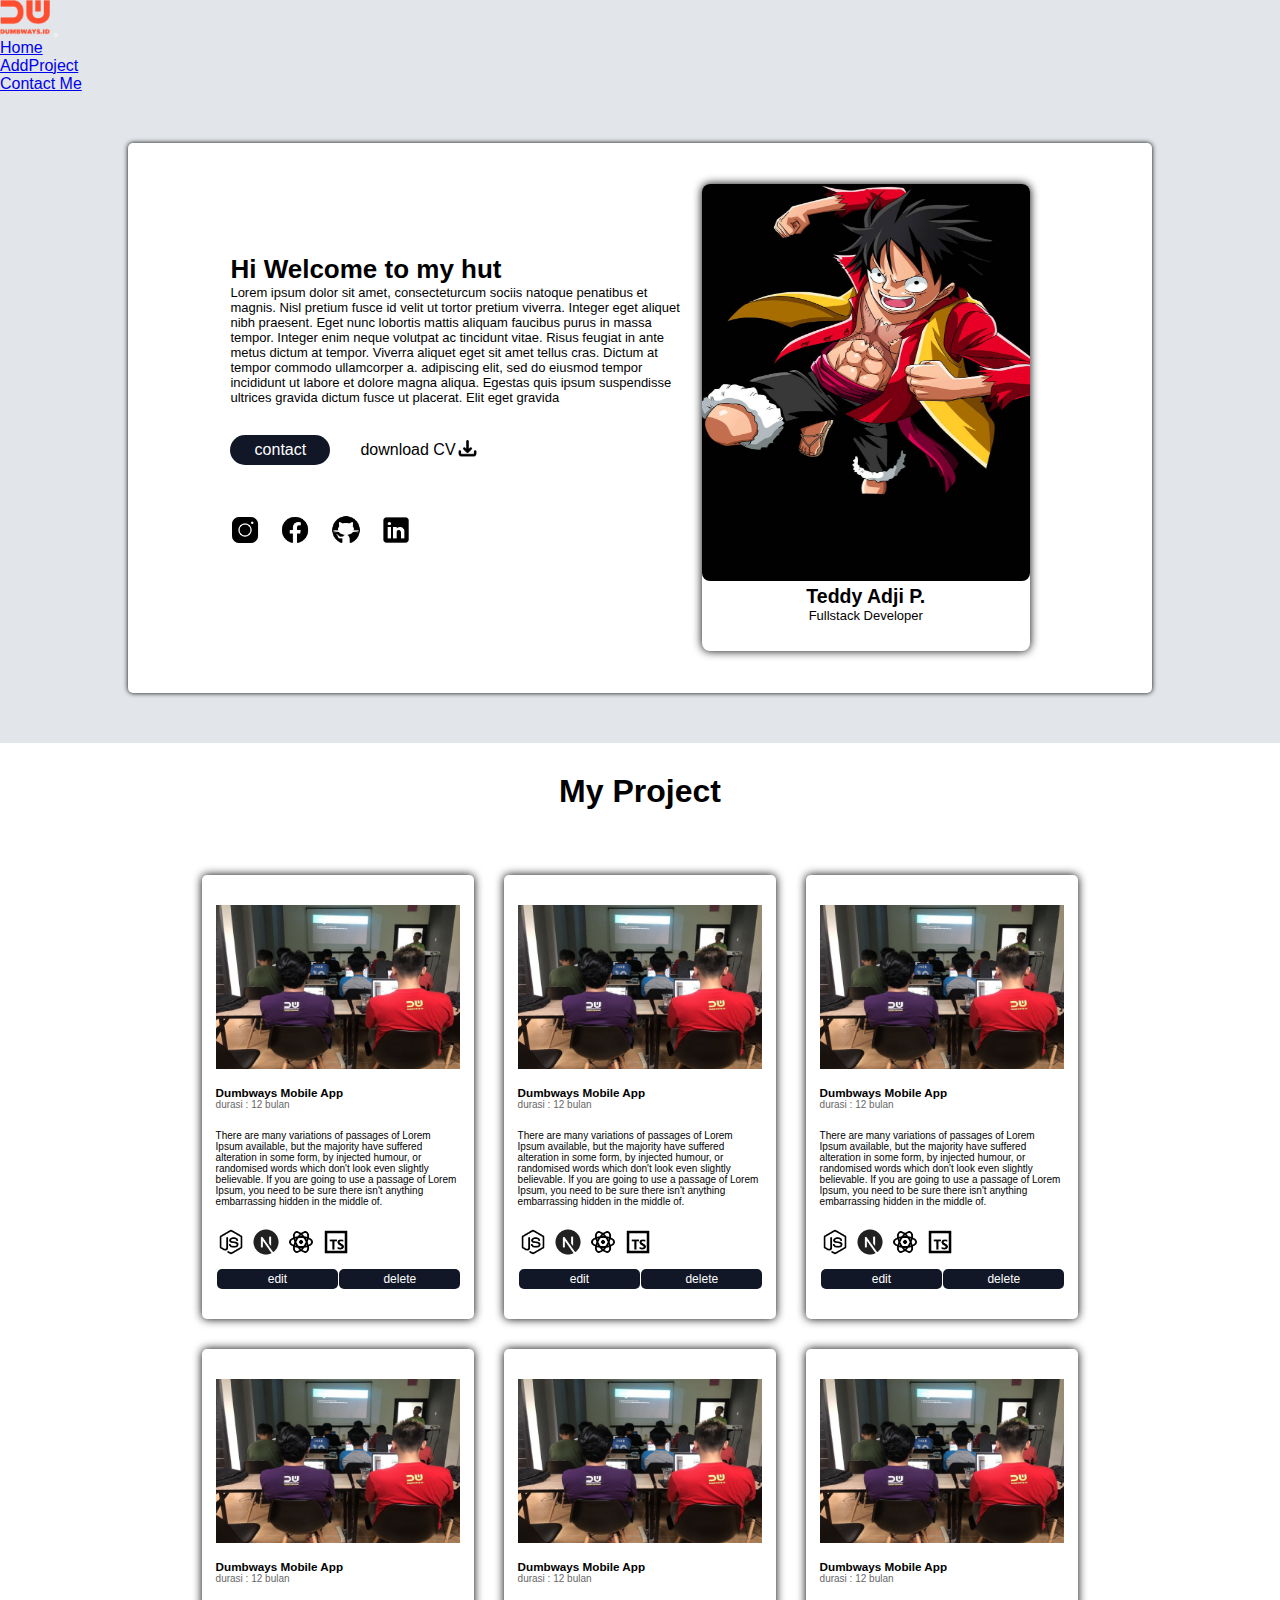
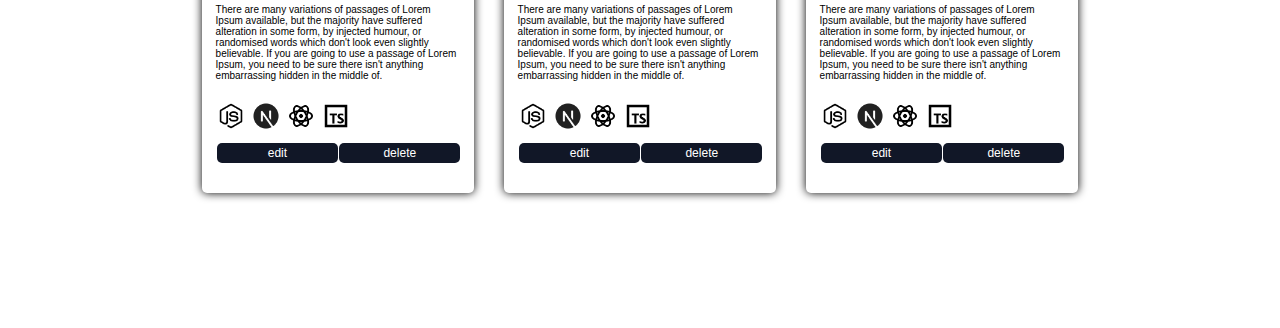
<file: view/index.html>
<!DOCTYPE html>
<html lang="en">
    <head>
        <meta charset="utf-8" />
        <meta name="viewport" content="width=device-width, initial-scale=1" />
        <title>Routing</title>
        <link rel="icon" href="/public/img/logo.png" />
        <link rel="stylesheet" href="/public/CSS/style.css" />
        <link
            href="https://cdn.jsdelivr.net/npm/bootstrap@5.2.2/dist/css/bootstrap.min.css"
            rel="stylesheet"
            integrity="sha384-Zenh87qX5JnK2Jl0vWa8Ck2rdkQ2Bzep5IDxbcnCeuOxjzrPF/et3URy9Bv1WTRi"
            crossorigin="anonymous"
        />
    </head>

    <body>
        <nav class="navbar navbar-expand-lg bg-light border-bottom sticky-top">
            <div class="container">
                <a class="navbar-brand" href="#"
                    ><img src="/public/img/Logo.png" alt="Logo" width="50"
                /></a>
                <button
                    class="navbar-toggler"
                    type="button"
                    data-bs-toggle="collapse"
                    data-bs-target="#navbarNav"
                    aria-controls="navbarNav"
                    aria-expanded="false"
                    aria-label="Toggle navigation"
                >
                    <span class="navbar-toggler-icon"></span>
                </button>
                <div class="collapse navbar-collapse" id="navbarNav">
                    <ul class="navbar-nav">
                        <li class="nav-item">
                            <a
                                class="nav-link active"
                                aria-current="page"
                                href="/"
                                >Home</a
                            >
                        </li>
                        <li class="nav-item">
                            <a class="nav-link" href="/form-project"
                                >AddProject</a
                            >
                        </li>
                    </ul>
                    <a href="/contact" class="btn btn-dark ms-auto"
                        >Contact Me</a
                    >
                </div>
            </div>
        </nav>

        <div class="card">
            <div class="container-card">
                <div class="content">
                    <div class="article">
                        <div class="container-content">
                            <h1>Hi Welcome to my hut</h1>
                            <p>
                                Lorem ipsum dolor sit amet, consecteturcum sociis natoque penatibus et magnis. Nisl pretium fusce id velit ut tortor pretium viverra. Integer eget aliquet nibh praesent. Eget nunc lobortis mattis aliquam faucibus purus in massa tempor. Integer enim neque volutpat ac tincidunt vitae. Risus feugiat in ante metus dictum at tempor. Viverra aliquet eget sit amet tellus cras. Dictum at tempor commodo ullamcorper a. adipiscing elit, sed do eiusmod tempor incididunt ut labore et dolore magna aliqua. Egestas quis ipsum suspendisse ultrices gravida dictum fusce ut placerat. Elit eget gravida
                            </p>
                        </div>

                        <div class="anchor">
                            <div class="container-contact">
                                <a href="https://www.whatsapp.com/?lang=id">contact</a>
                            </div>
                            <div class="container-cv">
                                download CV
                                <a href="#"
                                    ><img
                                        src="/public/img/icons8-downloading-updates-64.png"
                                        alt=""
                                        style="width: 23px"
                                /></a>
                            </div>
                        </div>
                    </div>

                    <div class="line-sosial">
                        <a
                            href="https://www.instagram.com/teddyadji/"
                            id="ig"
                        >
                            <img
                                src="/public/img/icons8-instagram-50.png"
                                alt=""
                            />
                        </a>
                        <a
                            href="https://www.facebook.com/login.php/"
                            id="fb"
                        >
                            <img
                                src="/public/img/icons8-facebook-50.png"
                                alt=""
                            />
                        </a>
                        <a href="https://twitter.com/i/flow/login" id="twitter">
                            <img
                                src="/public/img/icons8-github-50.png"
                                alt=""
                            />
                        </a>
                        <a
                            href="https://www.linkedin.com/login/in"
                            id="linkedIn"
                        >
                            <img
                                src="/public/img/icons8-linkedin-50.png"
                                alt=""
                            />
                        </a>
                    </div>
                </div>
                <div class="profile-card">
                    <img src="/public/img/gambar_luffy.jpg" alt="" />
                    <div class="profil-bio">
                        <h2>Teddy Adji P.</h2>
                        <p>Fullstack Developer</p>
                    </div>
                </div>
            </div>
        </div>
        <div class="blog">
            <div class="output-myproject">
                <h1>My Project</h1>
            </div>

            <div class="post-blog">
                <div class="card-blog">
                    <a href="#">
                        <div class="content-blog">
                            <div class="thumbnail">
                                <img src="/public/img/blog-img.png" alt="" />
                            </div>

                            <div class="title-blog">
                                <h3>Dumbways Mobile App</h3>
                                <p>durasi : 12 bulan</p>
                            </div>

                            <div class="description-output">
                                There are many variations of passages of Lorem
                                Ipsum available, but the majority have suffered
                                alteration in some form, by injected humour, or
                                randomised words which don't look even slightly
                                believable. If you are going to use a passage of
                                Lorem Ipsum, you need to be sure there isn't
                                anything embarrassing hidden in the middle of.
                            </div>

                            <div class="technologies-output">
                                <div class="nodejs">
                                    <img src="/public/img/nodejs.png" alt="" />
                                </div>
                                <div class="nextjs">
                                    <img src="/public/img/nextjs.png" alt="" />
                                </div>
                                <div class="reactjs">
                                    <img src="/public/img/reactjs.png" alt="" />
                                </div>
                                <div class="typescript">
                                    <img
                                        src="/public/img/typescript.png"
                                        alt=""
                                    />
                                </div>
                            </div>

                            <div class="opsi-blog">
                                <div class="edit-blog">
                                    <a href="">edit</a>
                                </div>

                                <div class="delete-blog">
                                    <a href="">delete</a>
                                </div>
                            </div>
                        </div>
                    </a>
                </div>
                <div class="card-blog">
                    <a href="blog.html">
                        <div class="content-blog">
                            <div class="thumbnail">
                                <img src="/public/img/blog-img.png" alt="" />
                            </div>

                            <div class="title-blog">
                                <h3>Dumbways Mobile App</h3>
                                <p>durasi : 12 bulan</p>
                            </div>

                            <div class="description-output">
                                There are many variations of passages of Lorem
                                Ipsum available, but the majority have suffered
                                alteration in some form, by injected humour, or
                                randomised words which don't look even slightly
                                believable. If you are going to use a passage of
                                Lorem Ipsum, you need to be sure there isn't
                                anything embarrassing hidden in the middle of.
                            </div>

                            <div class="technologies-output">
                                <div class="nodejs">
                                    <img src="/public/img/nodejs.png" alt="" />
                                </div>
                                <div class="nextjs">
                                    <img src="/public/img/nextjs.png" alt="" />
                                </div>
                                <div class="reactjs">
                                    <img src="/public/img/reactjs.png" alt="" />
                                </div>
                                <div class="typescript">
                                    <img
                                        src="/public/img/typescript.png"
                                        alt=""
                                    />
                                </div>
                            </div>

                            <div class="opsi-blog">
                                <div class="edit-blog">
                                    <a href="">edit</a>
                                </div>

                                <div class="delete-blog">
                                    <a href="">delete</a>
                                </div>
                            </div>
                        </div>
                    </a>
                </div>
                <div class="card-blog">
                    <a href="blog.html">
                        <div class="content-blog">
                            <div class="thumbnail">
                                <img src="/public/img/blog-img.png" alt="" />
                            </div>

                            <div class="title-blog">
                                <h3>Dumbways Mobile App</h3>
                                <p>durasi : 12 bulan</p>
                            </div>

                            <div class="description-output">
                                There are many variations of passages of Lorem
                                Ipsum available, but the majority have suffered
                                alteration in some form, by injected humour, or
                                randomised words which don't look even slightly
                                believable. If you are going to use a passage of
                                Lorem Ipsum, you need to be sure there isn't
                                anything embarrassing hidden in the middle of.
                            </div>

                            <div class="technologies-output">
                                <div class="nodejs">
                                    <img src="/public/img/nodejs.png" alt="" />
                                </div>
                                <div class="nextjs">
                                    <img src="/public/img/nextjs.png" alt="" />
                                </div>
                                <div class="reactjs">
                                    <img src="/public/img/reactjs.png" alt="" />
                                </div>
                                <div class="typescript">
                                    <img
                                        src="/public/img/typescript.png"
                                        alt=""
                                    />
                                </div>
                            </div>

                            <div class="opsi-blog">
                                <div class="edit-blog">
                                    <a href="">edit</a>
                                </div>

                                <div class="delete-blog">
                                    <a href="">delete</a>
                                </div>
                            </div>
                        </div>
                    </a>
                </div>
                <div class="card-blog">
                    <a href="blog.html">
                        <div class="content-blog">
                            <div class="thumbnail">
                                <img src="/public/img/blog-img.png" alt="" />
                            </div>

                            <div class="title-blog">
                                <h3>Dumbways Mobile App</h3>
                                <p>durasi : 12 bulan</p>
                            </div>

                            <div class="description-output">
                                There are many variations of passages of Lorem
                                Ipsum available, but the majority have suffered
                                alteration in some form, by injected humour, or
                                randomised words which don't look even slightly
                                believable. If you are going to use a passage of
                                Lorem Ipsum, you need to be sure there isn't
                                anything embarrassing hidden in the middle of.
                            </div>

                            <div class="technologies-output">
                                <div class="nodejs">
                                    <img src="/public/img/nodejs.png" alt="" />
                                </div>
                                <div class="nextjs">
                                    <img src="/public/img/nextjs.png" alt="" />
                                </div>
                                <div class="reactjs">
                                    <img src="/public/img/reactjs.png" alt="" />
                                </div>
                                <div class="typescript">
                                    <img
                                        src="/public/img/typescript.png"
                                        alt=""
                                    />
                                </div>
                            </div>

                            <div class="opsi-blog">
                                <div class="edit-blog">
                                    <a href="">edit</a>
                                </div>

                                <div class="delete-blog">
                                    <a href="">delete</a>
                                </div>
                            </div>
                        </div>
                    </a>
                </div>
                <div class="card-blog">
                    <a href="blog.html">
                        <div class="content-blog">
                            <div class="thumbnail">
                                <img src="/public/img/blog-img.png" alt="" />
                            </div>

                            <div class="title-blog">
                                <h3>Dumbways Mobile App</h3>
                                <p>durasi : 12 bulan</p>
                            </div>

                            <div class="description-output">
                                There are many variations of passages of Lorem
                                Ipsum available, but the majority have suffered
                                alteration in some form, by injected humour, or
                                randomised words which don't look even slightly
                                believable. If you are going to use a passage of
                                Lorem Ipsum, you need to be sure there isn't
                                anything embarrassing hidden in the middle of.
                            </div>

                            <div class="technologies-output">
                                <div class="nodejs">
                                    <img src="/public/img/nodejs.png" alt="" />
                                </div>
                                <div class="nextjs">
                                    <img src="/public/img/nextjs.png" alt="" />
                                </div>
                                <div class="reactjs">
                                    <img src="/public/img/reactjs.png" alt="" />
                                </div>
                                <div class="typescript">
                                    <img
                                        src="/public/img/typescript.png"
                                        alt=""
                                    />
                                </div>
                            </div>

                            <div class="opsi-blog">
                                <div class="edit-blog">
                                    <a href="">edit</a>
                                </div>

                                <div class="delete-blog">
                                    <a href="">delete</a>
                                </div>
                            </div>
                        </div>
                    </a>
                </div>
                <div class="card-blog">
                    <a href="blog.html">
                        <div class="content-blog">
                            <div class="thumbnail">
                                <img src="/public/img/blog-img.png" alt="" />
                            </div>

                            <div class="title-blog">
                                <h3>Dumbways Mobile App</h3>
                                <p>durasi : 12 bulan</p>
                            </div>

                            <div class="description-output">
                                There are many variations of passages of Lorem
                                Ipsum available, but the majority have suffered
                                alteration in some form, by injected humour, or
                                randomised words which don't look even slightly
                                believable. If you are going to use a passage of
                                Lorem Ipsum, you need to be sure there isn't
                                anything embarrassing hidden in the middle of.
                            </div>

                            <div class="technologies-output">
                                <div class="nodejs">
                                    <img src="/public/img/nodejs.png" alt="" />
                                </div>
                                <div class="nextjs">
                                    <img src="/public/img/nextjs.png" alt="" />
                                </div>
                                <div class="reactjs">
                                    <img src="/public/img/reactjs.png" alt="" />
                                </div>
                                <div class="typescript">
                                    <img
                                        src="/public/img/typescript.png"
                                        alt=""
                                    />
                                </div>
                            </div>

                            <div class="opsi-blog">
                                <div class="edit-blog">
                                    <a href="">edit</a>
                                </div>

                                <div class="delete-blog">
                                    <a href="">delete</a>
                                </div>
                            </div>
                        </div>
                    </a>
                </div>
            </div>
        </div>
    </body>
</html>
</file>
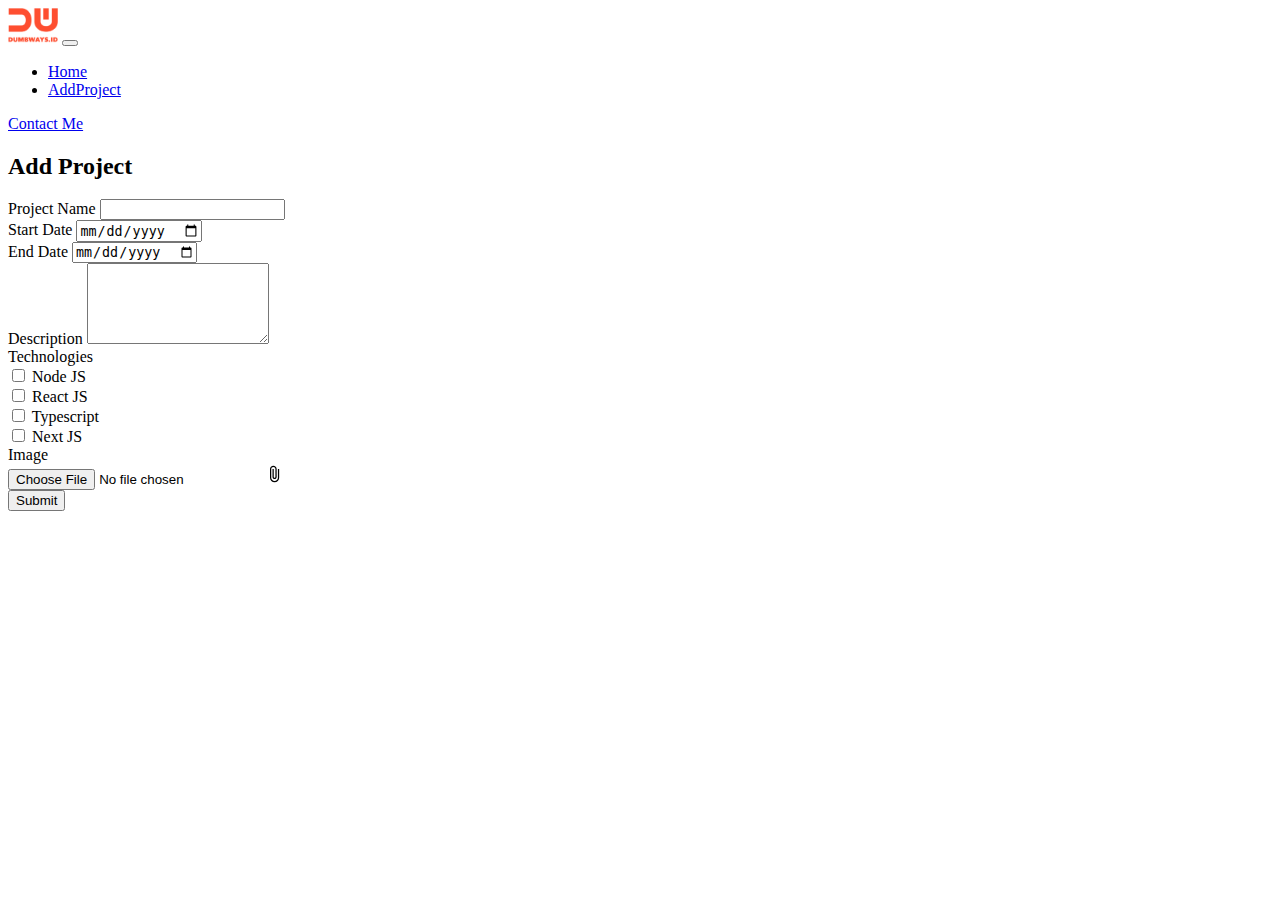
<file: view/addproject.html>
<!DOCTYPE html>
<html lang="en">
    <head>
        <title>Add Project</title>
        <meta charset="utf-8" />
        <meta name="viewport" content="width=device-width, initial-scale=1" />
        <link rel="stylesheet" href="/public/CSS/Myproject.css" />
        <link rel="icon" href="/public/img/Logo.png">
        <link
            href="https://cdn.jsdelivr.net/npm/bootstrap@5.2.2/dist/css/bootstrap.min.css"
            rel="stylesheet"
            integrity="sha384-Zenh87qX5JnK2Jl0vWa8Ck2rdkQ2Bzep5IDxbcnCeuOxjzrPF/et3URy9Bv1WTRi"
            crossorigin="anonymous"
        />
    </head>
    <body>
        <nav class="navbar navbar-expand-lg bg-light border-bottom sticky-top">
            <div class="container">
                <a class="navbar-brand" href="#"
                    ><img src="/public/img/Logo.png" alt="Logo" width="50"
                /></a>
                <button
                    class="navbar-toggler"
                    type="button"
                    data-bs-toggle="collapse"
                    data-bs-target="#navbarNav"
                    aria-controls="navbarNav"
                    aria-expanded="false"
                    aria-label="Toggle navigation"
                >
                    <span class="navbar-toggler-icon"></span>
                </button>
                <div class="collapse navbar-collapse" id="navbarNav">
                    <ul class="navbar-nav">
                        <li class="nav-item">
                            <a
                                class="nav-link active"
                                aria-current="page"
                                href="/"
                                >Home</a
                            >
                        </li>
                        <li class="nav-item">
                            <a class="nav-link" href="/form-project"
                                >AddProject</a
                            >
                        </li>
                    </ul>
                    <a href="/contact" class="btn btn-dark ms-auto"
                        >Contact Me</a
                    >
                </div>
            </div>
        </nav>

        <main id="main">
            <div class="d-flex justify-content-center py-5">
                <div class="p-3 w-100" style="max-width: 600px">
                    <h2 class="text-center mb-5">Add Project</h2>
                    <form
                        action="/store-project"
                        method="POST"
                        enctype="multipart/form-data"
                    >
                        <div class="mb-3">
                            <label for="project_name" class="form-label"
                                >Project Name</label
                            >
                            <input
                                type="text"
                                class="form-control"
                                id="project_name"
                                name="project_name"
                            />
                        </div>
                        <div class="row mb-3">
                            <div class="col-md-6">
                                <label for="start_date" class="form-label"
                                    >Start Date</label
                                >
                                <input
                                    type="date"
                                    class="form-control"
                                    id="start_date"
                                    name="start_date"
                                />
                            </div>
                            <div class="col-md-6">
                                <label for="end_date" class="form-label"
                                    >End Date</label
                                >
                                <input
                                    type="date"
                                    class="form-control"
                                    id="end_date"
                                    name="end_date"
                                />
                            </div>
                        </div>
                        <div class="mb-3">
                            <label for="description" class="form-label"
                                >Description</label
                            >
                            <textarea
                                class="form-control"
                                id="description"
                                name="description"
                                rows="5"
                            ></textarea>
                        </div>
                        <div class="mb-3">
                            <label class="form-label">Technologies</label>
                            <div class="row flex-wrap">
                                <div class="col-6">
                                    <div class="form-check">
                                        <input
                                            class="form-check-input"
                                            type="checkbox"
                                            name="technologies"
                                            value="nodejs"
                                            id="nodejs"
                                        />
                                        <label
                                            class="form-check-label"
                                            for="nodejs"
                                        >
                                            Node JS
                                        </label>
                                    </div>
                                </div>
                                <div class="col-6">
                                    <div class="form-check">
                                        <input
                                            class="form-check-input"
                                            type="checkbox"
                                            name="technologies"
                                            value="reactjs"
                                            id="reactjs"
                                        />
                                        <label
                                            class="form-check-label"
                                            for="reactjs"
                                        >
                                            React JS
                                        </label>
                                    </div>
                                </div>
                                <div class="col-6">
                                    <div class="form-check">
                                        <input
                                            class="form-check-input"
                                            type="checkbox"
                                            name="technologies"
                                            value="vuejs"
                                            id="typescript"
                                        />
                                        <label
                                            class="form-check-label"
                                            for="typescript"
                                        >
                                            Typescript
                                        </label>
                                    </div>
                                </div>
                                <div class="col-6">
                                    <div class="form-check">
                                        <input
                                            class="form-check-input"
                                            type="checkbox"
                                            name="technologies"
                                            value="nextjs"
                                            id="nextjs"
                                        />
                                        <label
                                            class="form-check-label"
                                            for="nextjs"
                                        >
                                            Next JS
                                        </label>
                                    </div>
                                </div>
                            </div>
                        </div>
                        <div class="mb-3">
                            <label for="image" class="form-label">Image</label>
                            <div class="input-group">
                                <input
                                    class="form-control"
                                    type="file"
                                    id="image"
                                    name="image"
                                />
                                <span class="input-group-text bg-transparent">
                                    <span class="icon">
                                        <svg
                                            xmlns="http://www.w3.org/2000/svg"
                                            width="20px"
                                            height="20px"
                                            preserveAspectRatio="xMidYMid meet"
                                            viewBox="0 0 24 24"
                                        >
                                            <path
                                                fill="currentColor"
                                                d="M11.5 22q-2.3 0-3.9-1.6T6 16.5V6q0-1.65 1.175-2.825Q8.35 2 10 2q1.65 0 2.825 1.175Q14 4.35 14 6v9.5q0 1.05-.725 1.775Q12.55 18 11.5 18q-1.05 0-1.775-.725Q9 16.55 9 15.5V6h1.5v9.5q0 .425.288.712q.287.288.712.288t.713-.288q.287-.287.287-.712V6q0-1.05-.725-1.775Q11.05 3.5 10 3.5q-1.05 0-1.775.725Q7.5 4.95 7.5 6v10.5q0 1.65 1.175 2.825Q9.85 20.5 11.5 20.5q1.65 0 2.825-1.175Q15.5 18.15 15.5 16.5V6H17v10.5q0 2.3-1.6 3.9T11.5 22Z"
                                            />
                                        </svg>
                                    </span>
                                </span>
                            </div>
                        </div>
                        <button
                            type="submit"
                            class="btn btn-primary rounded-pill mt-5 px-4 d-flex ms-auto bg-black"
                        >
                            Submit
                        </button>
                    </form>
                </div>
            </div>
        </main>
    </body>
</html>
</file>
<file: public/CSS/style.css>
* {
    margin: 0;
    padding: 0;
}

body {
    background-color: #e2e6ea;
    font-family: "Poppins", sans-serif;
}

.card {
    background-color: white;
    width: 80%;
    height: 550px;
    margin: 50px auto;
    border-radius: 5px;
    box-shadow: 0px 0px 5px;
    display: flex;
    align-items: center;
    justify-content: center;
}

.container-card {
    width: 80%;
    height: 85%;
    display: flex;
    align-items: center;
    justify-content: space-between;
}

.content {
    width: 55%;
    height: 70%;
}

.container-content {
    font-size: 13px;
}

.anchor {
    margin-top: 30px;
    display: flex;
    align-items: center;
}

.container-contact {
    background-color: #111727;
    margin-right: 30px;
    height: 30px;
    width: 100px;
    display: flex;
    justify-content: center;
    align-items: center;
    border-radius: 20px;
}

.container-contact a {
    text-decoration: none;
    color: white;
}

.container-contact a:hover {
    background-color: black;
    height: 30px;
    width: 100px;
    display: flex;
    justify-content: center;
    align-items: center;
    border-radius: 20px;
}

.container-cv {
    display: flex;
    justify-content: center;
    align-items: center;
}

.line-sosial {
    margin-top: 50px;
    width: 40%;
    display: flex;
    justify-content: space-between;
}

.line-sosial a img {
    width: 30px;
}

.profile-card {
    width: 40%;
    height: 100%;
    box-shadow: 0px 0px 10px;
    border-radius: 8px;
    margin: 20px;
}

.profile-card img {
    width: 100%;
    height: 85%;
    border-radius: 8px;
}

.profil-bio {
    width: 100%;
    text-align: center;
    font-size: 13px;
}

.container-form {
    margin-top: 40px;
}

.form {
    width: 25%;
    margin: 70px auto;
    text-align: left;
}

.my-project {
    display: flex;
    justify-content: center;
}

.my-project-form {
    margin-top: 30px;
    font-size: 20px;
    font-weight: 700px;
}

#project-name {
    box-sizing: border-box;
    padding: 8px;
    margin-top: 5px;
    margin-bottom: 20px;
    background: #f4f3f3;
    border: 1px solid #c4c4c4;
    border-radius: 8px;
    box-shadow: 0px 0px 2px;
    width: 100%;
}

.date-p {
    display: flex;
}

.start-date {
    width: 50%;
}

.end-date {
    width: 50%;
}

#start-date,
#end-date {
    box-sizing: border-box;
    margin-top: 5px;
    margin-bottom: 20px;
    background: #f4f3f3;
    border: 1px solid #c4c4c4;
    border-radius: 8px;
    box-shadow: 0px 0px 2px;
    width: 80%;
    height: 35px;
}

#description-box {
    resize: none;
    width: 100%;
    box-sizing: border-box;
    padding: 8px;
    margin-top: 5px;
    margin-bottom: 20px;
    font-size: 17px;
    background: #f4f3f3;
    border: 1px solid #c4c4c4;
    border-radius: 8px;
    box-shadow: 0px 0px 2px;
    height: 100px;
}

.form-checkbox {
    margin-top: 25px;
    display: flex;
    color: #514a4a;
    font-size: 20px;
}

.form-checkbox1 {
    width: 45%;
}

.form-checkbox2 {
    width: 45%;
}

.nodeJs {
    margin-bottom: 10px;
}

.nextJs {
    margin-bottom: 10px;
}

.image {
    margin-top: 25px;
}

.input-image {
    background-color: #f4f3f3;
    border: 1px solid #c4c4c4;
    display: flex;
    border-radius: 5px;
}

.input-image label {
    cursor: pointer;
    display: flex;
    align-items: center;
    justify-content: space-between;
    width: 100%;
}

.input-image label p {
    background-color: #beb8b8;
    border: 1px solid #c4c4c4;
    height: 100%;
    width: 90px;
    text-align: center;
    border-radius: 5px;
    font-size: 15px;
    color: #787474;
}

.button-group {
    margin-top: 25px;
    display: flex;
    justify-content: flex-end;
}

.button-group button {
    background-color: #111727;
    padding: 5px 25px;
    font-size: 13px;
    border-radius: 20px;
    border: none;
    color: #fff;
    cursor: pointer;
}

.blog {
    width: 100%;
    background-color: white;
    padding-top: 30px;
    padding-bottom: 70px;
}

.output-myproject {
    text-align: center;
    /* margin-top: 30px;
    margin-bottom: 30px; */
}

.post-blog {
    width: 85%;
    margin: 50px auto;
    /* background-color: blueviolet; */
    display: flex;
    flex-direction: row;
    flex-wrap: wrap;
    justify-content: center;
}

.card-blog {
    /* background-color: blue; */
    width: 25%;
    height: auto;
    display: flex;
    justify-content: space-between;
    box-shadow: 0px 0px 10px;
    border-radius: 5px;
    margin: 15px;
}

.content-blog {
    background-color: white;
    width: 90%;
    margin: 15px auto;
    font-size: 10px;
    padding-bottom: 15px;
}

/* .thumbnail {
    width: 100%;
    display: flex;
    justify-content: center;
} */

.thumbnail img {
    width: 100%;
    margin-top: 15px;
}

.title-blog {
    margin-top: 15px;
    /* background-color: yellow; */
}

.description-output {
    margin-top: 20px;
}

.technologies-output {
    margin-top: 20px;
    display: flex;
}

.technologies-output img {
    width: 30px;
    margin-right: 5px;
}

.opsi-blog {
    margin-top: 10px;
    display: flex;
    justify-content: space-between;
}

.edit-blog {
    width: 49.5%;
    height: 20px;
    background-color: #111727;
    display: flex;
    justify-content: center;
    align-items: center;
    border-radius: 5px;
}

.edit-blog a {
    text-decoration: none;
    font-size: 12px;
    color: rgb(238, 237, 237);
}

.delete-blog {
    width: 49.5%;
    height: 20px;
    background-color: #111727;
    display: flex;
    justify-content: center;
    align-items: center;
    border-radius: 5px;
}

.delete-blog a {
    text-decoration: none;
    font-size: 12px;
    color: rgb(238, 237, 237);
}

.card-blog a {
    text-decoration: none;
    color: black;
}

.title-blog p {
    color: rgb(103, 103, 103);
}

.edit-blog a,
.delete-blog a {
    color: white;
}
/* end my project */
</file>
<file: public/CSS/Myproject.css>
.btn-contactme {
    background-color: black;
    color: white;
    border-radius: 10px;
    border: none;
    padding: 10px;
    width: 150px;
    text-align: center;
}

.myproject-form {
    padding: 50px 0;
    display: flex;
    justify-content: center;
}

.myproject-form .form-container {
    width: 500px;
}

.myproject-form .form-container h1 {
    text-align: center;
    margin-bottom: 40px;
}

.myproject-form form .input-my-project-image-group {
    width: 100%;
    height: fit-content;
    font-size: 10px;
    font-weight: 200;
    padding: 8px;
    margin-top: 5px;
    margin-bottom: 10px;
    background: #f4f3f3;
    border: 1px solid #c4c4c4;
    border-radius: 12px;
    cursor: pointer;
    border-radius: 0.25rem;
    box-shadow: 2px 8px 10px rgba(0, 0, 0, 0.1);
    width: 100%;
}
.myproject-form form .input-my-project-image-group label p {
    font-size: 15px;
}
.myproject-form form .input-my-project-image-group label {
    cursor: pointer;
    display: flex;
    align-items: center;
    justify-content: space-between;
}
.myproject-form form .input-my-project-image-group input {
    cursor: pointer;
}
.contact-form {
    width: 100%;
}
.form_date {
    display: flex;
    gap: 0.1rem;
    width: auto;
}
.date {
    width: 50%;
    flex: 50%;
    flex-direction: column;
}

.description {
    display: flex;
}
.form-control label {
    display: block;
    margin-bottom: 0.875rem;
    margin-top: 0.875rem;
}

.form-control input[type="text"],
.form-control input[type="email"],
.form-control input[type="date"],
.form-control textarea,
.form-control select {
    display: block;
    width: 100%;
    border-radius: 0.25rem;
    border: none;
    box-shadow: 2px 8px 10px rgba(0, 0, 0, 0.1);
    outline: none;
    padding: 0.75rem 1rem;
}
.input-checkbox {
    display: flex;
    gap: 0.875rem;
    width: 50%;
    max-width: 260px;
    cursor: pointer;
    margin-bottom: 0.875rem;
    text-align: center;
}
.input-checkbox label {
    font-weight: 400;
    margin-bottom: 0;
    cursor: pointer;
}
.form-control .tecnologies {
    display: flex;
    flex-wrap: wrap;
}

.button-myproject {
    text-align: center;
    list-style-type: none;
    background-color: black;
    color: white;
    border-radius: 40px;
    border: none;
    width: 100px;
    padding: 10px;
    margin-top: 5px;
    margin-left: 420px;
}

.result-project {
    background-color: #f8f8f8;
    padding: 3rem 0;
}
.project-heading {
    text-align: center;
    margin: 0;
    margin-bottom: 2rem;
}
</file>
